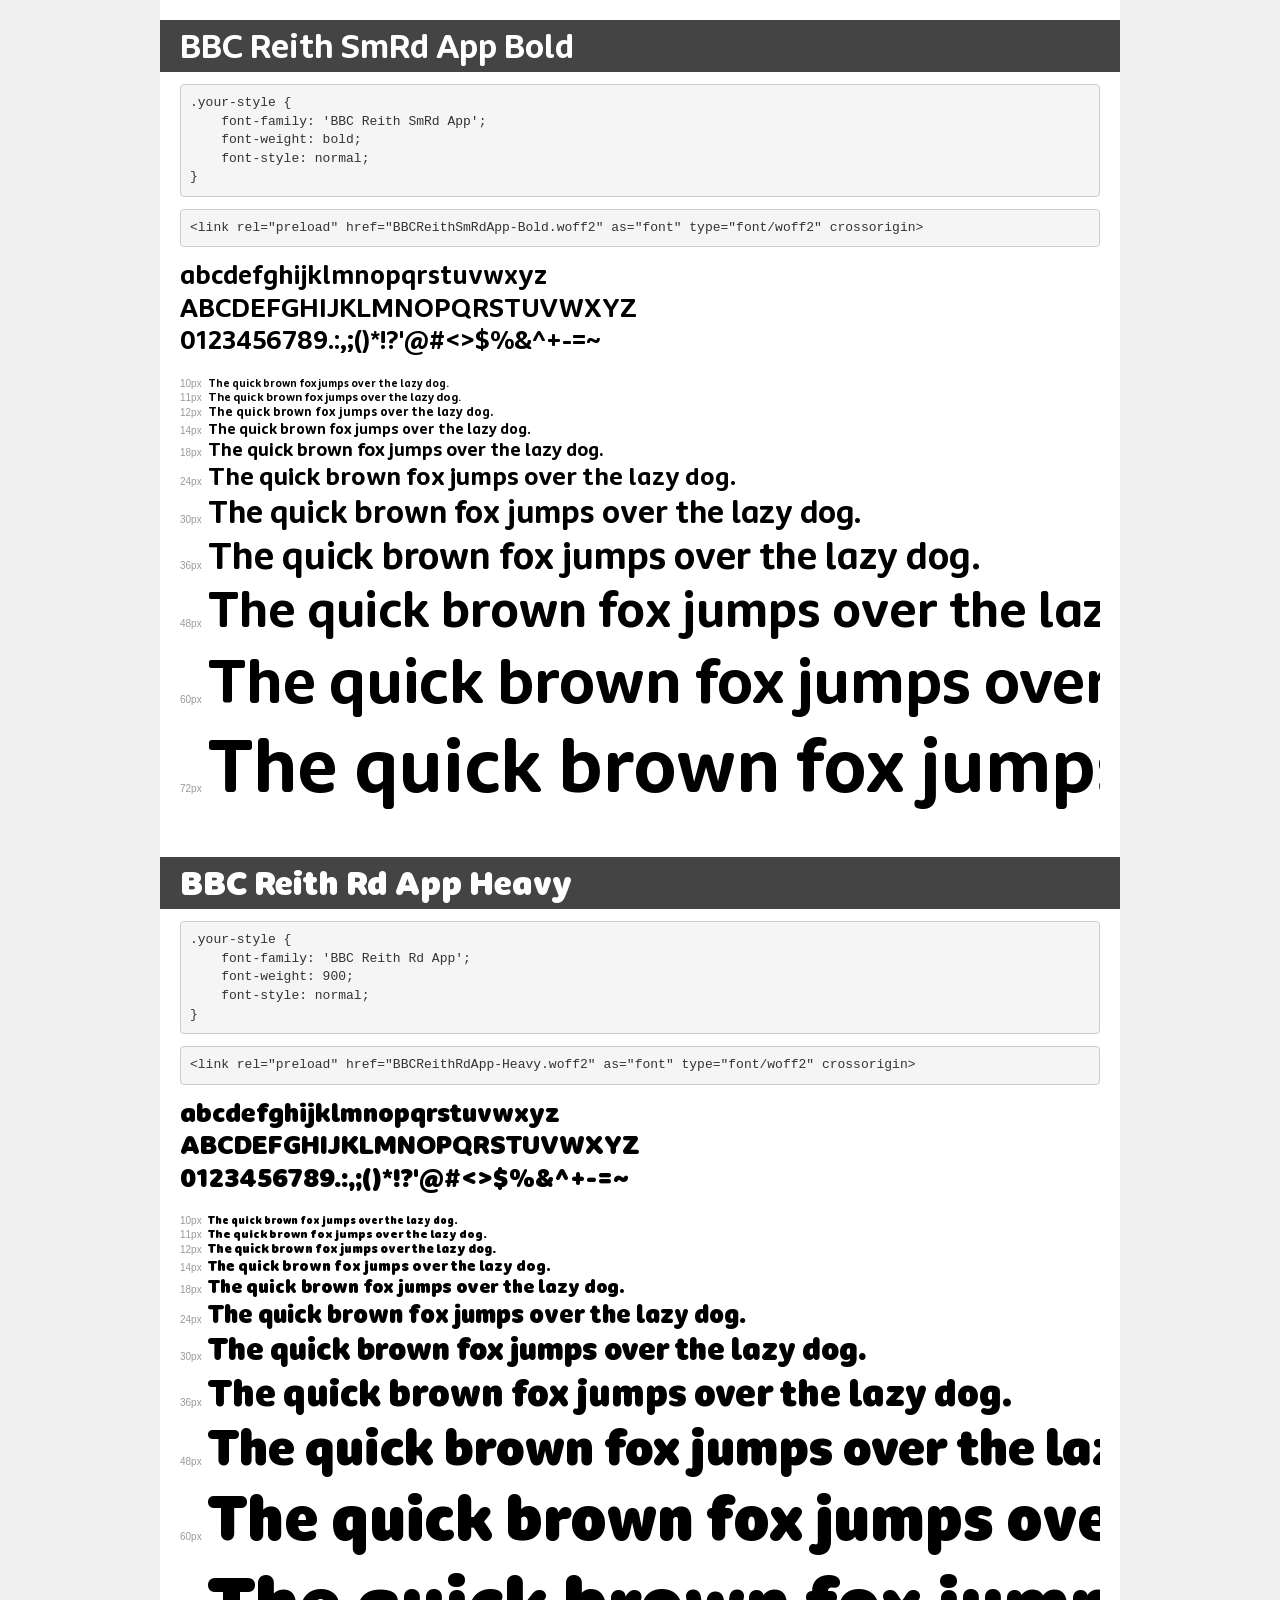
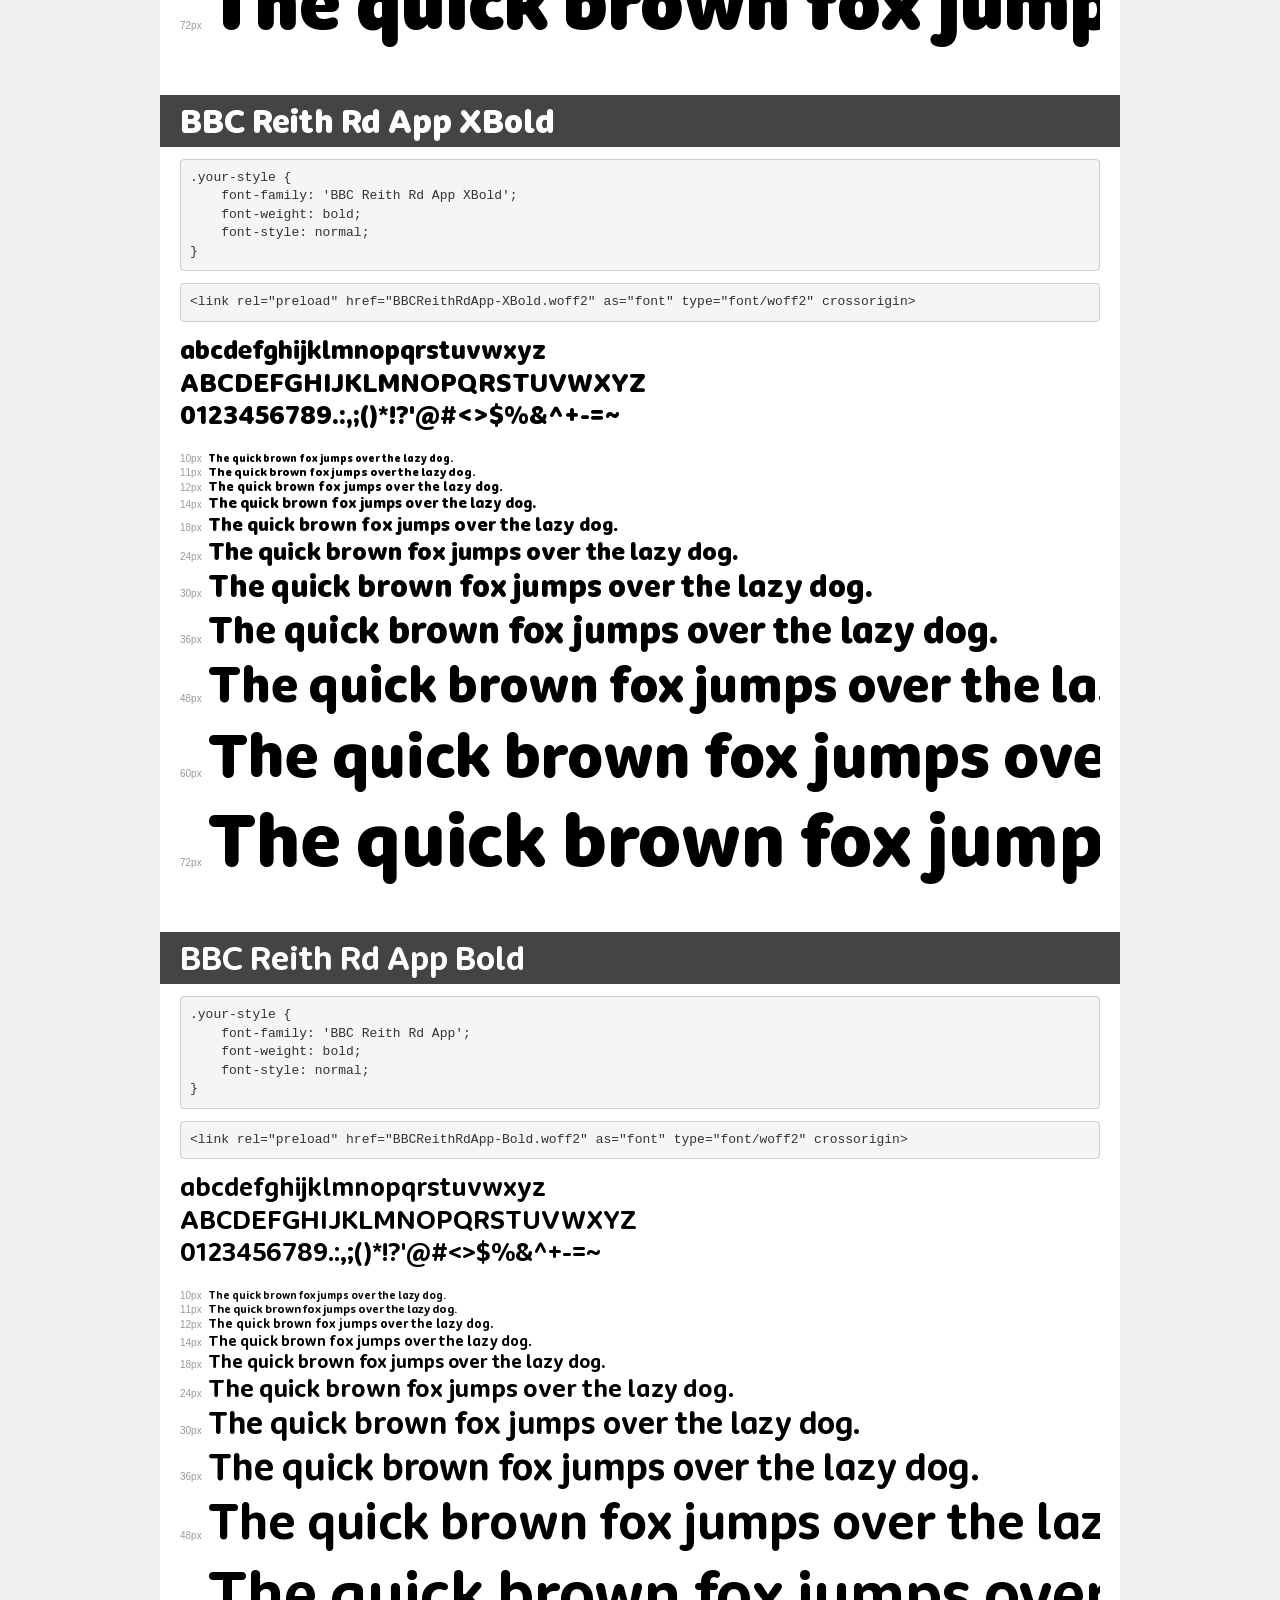
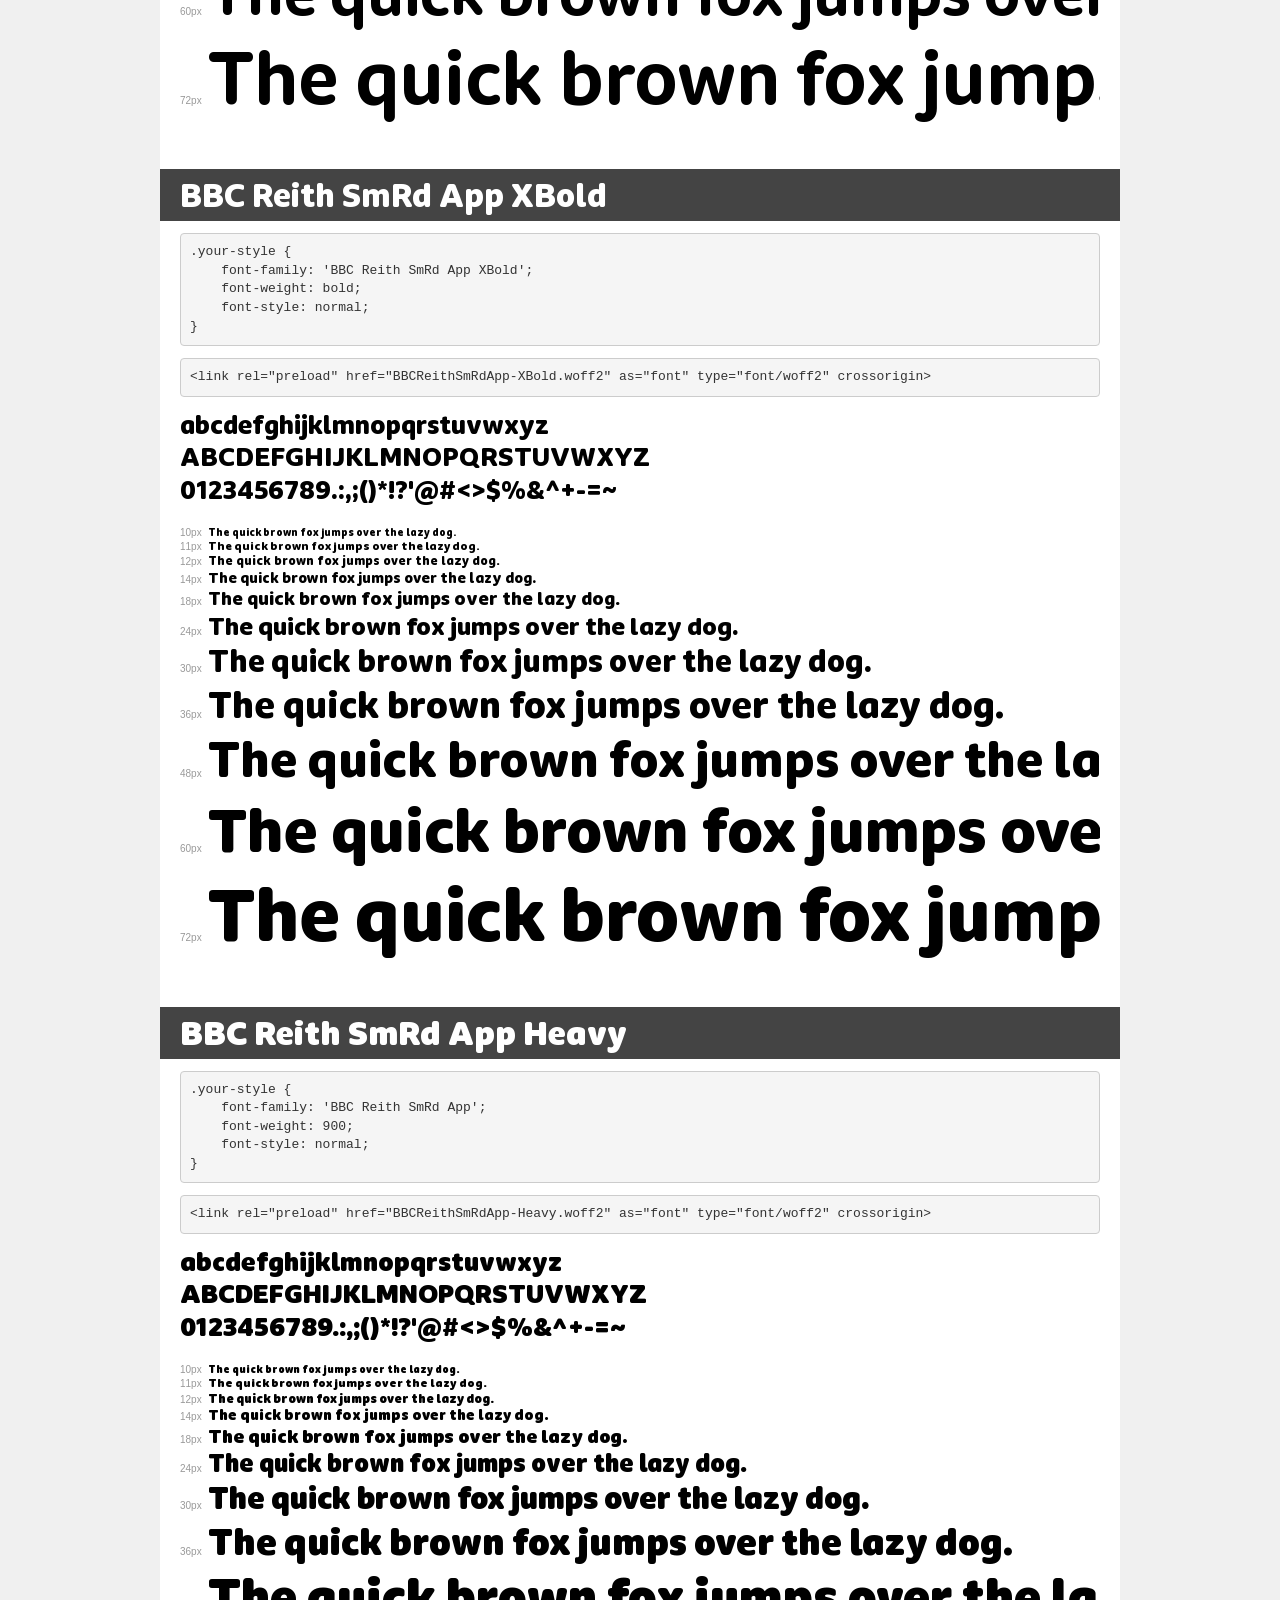
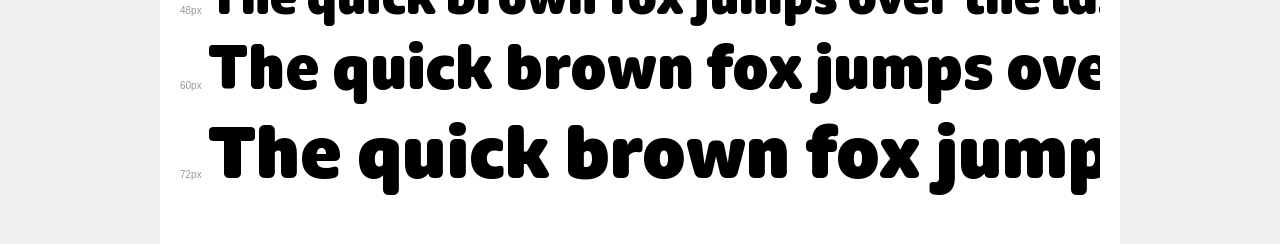
<file: final/demo.html>
<!DOCTYPE html>
<html lang="en">
<head>
    <meta charset="utf-8">
    <meta http-equiv="X-UA-Compatible" content="IE=edge">
    <meta name="viewport" content="width=device-width, initial-scale=1">
    <meta name="robots" content="noindex, noarchive">
    <meta name="format-detection" content="telephone=no">
    <title>Transfonter demo</title>
    <link href="stylesheet.css" rel="stylesheet">
    <style>
        /*
        http://meyerweb.com/eric/tools/css/reset/
        v2.0 | 20110126
        License: none (public domain)
        */
        html, body, div, span, applet, object, iframe,
        h1, h2, h3, h4, h5, h6, p, blockquote, pre,
        a, abbr, acronym, address, big, cite, code,
        del, dfn, em, img, ins, kbd, q, s, samp,
        small, strike, strong, sub, sup, tt, var,
        b, u, i, center,
        dl, dt, dd, ol, ul, li,
        fieldset, form, label, legend,
        table, caption, tbody, tfoot, thead, tr, th, td,
        article, aside, canvas, details, embed,
        figure, figcaption, footer, header, hgroup,
        menu, nav, output, ruby, section, summary,
        time, mark, audio, video {
            margin: 0;
            padding: 0;
            border: 0;
            font-size: 100%;
            font: inherit;
            vertical-align: baseline;
        }
        /* HTML5 display-role reset for older browsers */
        article, aside, details, figcaption, figure,
        footer, header, hgroup, menu, nav, section {
            display: block;
        }
        body {
            line-height: 1;
        }
        ol, ul {
            list-style: none;
        }
        blockquote, q {
            quotes: none;
        }
        blockquote:before, blockquote:after,
        q:before, q:after {
            content: '';
            content: none;
        }
        table {
            border-collapse: collapse;
            border-spacing: 0;
        }
        /* demo styles */
        body {
            background: #f0f0f0;
            color: #000;
        }
        .page {
            background: #fff;
            width: 920px;
            margin: 0 auto;
            padding: 20px 20px 0 20px;
            overflow: hidden;
        }
        .font-container {
            overflow-x: auto;
            overflow-y: hidden;
            margin-bottom: 40px;
            line-height: 1.3;
            white-space: nowrap;
            padding-bottom: 5px;
        }
        h1 {
            position: relative;
            background: #444;
            font-size: 32px;
            color: #fff;
            padding: 10px 20px;
            margin: 0 -20px 12px -20px;
        }
        .letters {
            font-size: 25px;
            margin-bottom: 20px;
        }
        .s10:before {
            content: '10px';
        }
        .s11:before {
            content: '11px';
        }
        .s12:before {
            content: '12px';
        }
        .s14:before {
            content: '14px';
        }
        .s18:before {
            content: '18px';
        }
        .s24:before {
            content: '24px';
        }
        .s30:before {
            content: '30px';
        }
        .s36:before {
            content: '36px';
        }
        .s48:before {
            content: '48px';
        }
        .s60:before {
            content: '60px';
        }
        .s72:before {
            content: '72px';
        }
        .s10:before, .s11:before, .s12:before, .s14:before,
        .s18:before, .s24:before, .s30:before, .s36:before,
        .s48:before, .s60:before, .s72:before {
            font-family: Arial, sans-serif;
            font-size: 10px;
            font-weight: normal;
            font-style: normal;
            color: #999;
            padding-right: 6px;
        }
        pre {
            display: block;
            padding: 9px;
            margin: 0 0 12px;
            font-family: Monaco, Menlo, Consolas, "Courier New", monospace;
            font-size: 13px;
            line-height: 1.428571429;
            color: #333;
            font-weight: normal;
            font-style: normal;
            background-color: #f5f5f5;
            border: 1px solid #ccc;
            overflow-x: auto;
            border-radius: 4px;
        }
        /* responsive */
        @media (max-width: 959px) {
            .page {
                width: auto;
                margin: 0;
            }
        }
    </style>
</head>
<body>
<div class="page">
    <div class="demo">
        <h1 style="font-family: 'BBC Reith SmRd App'; font-weight: bold; font-style: normal;">BBC Reith SmRd App Bold</h1>
        <pre title="Usage">.your-style {
    font-family: 'BBC Reith SmRd App';
    font-weight: bold;
    font-style: normal;
}</pre>
        <pre title="Preload (optional)">
&lt;link rel=&quot;preload&quot; href=&quot;BBCReithSmRdApp-Bold.woff2&quot; as=&quot;font&quot; type=&quot;font/woff2&quot; crossorigin&gt;</pre>
        <div class="font-container" style="font-family: 'BBC Reith SmRd App'; font-weight: bold; font-style: normal;">
            <p class="letters">
                abcdefghijklmnopqrstuvwxyz<br>
ABCDEFGHIJKLMNOPQRSTUVWXYZ<br>
                0123456789.:,;()*!?'@#&lt;&gt;$%&^+-=~
            </p>
            <p class="s10" style="font-size: 10px;">The quick brown fox jumps over the lazy dog.</p>
            <p class="s11" style="font-size: 11px;">The quick brown fox jumps over the lazy dog.</p>
            <p class="s12" style="font-size: 12px;">The quick brown fox jumps over the lazy dog.</p>
            <p class="s14" style="font-size: 14px;">The quick brown fox jumps over the lazy dog.</p>
            <p class="s18" style="font-size: 18px;">The quick brown fox jumps over the lazy dog.</p>
            <p class="s24" style="font-size: 24px;">The quick brown fox jumps over the lazy dog.</p>
            <p class="s30" style="font-size: 30px;">The quick brown fox jumps over the lazy dog.</p>
            <p class="s36" style="font-size: 36px;">The quick brown fox jumps over the lazy dog.</p>
            <p class="s48" style="font-size: 48px;">The quick brown fox jumps over the lazy dog.</p>
            <p class="s60" style="font-size: 60px;">The quick brown fox jumps over the lazy dog.</p>
            <p class="s72" style="font-size: 72px;">The quick brown fox jumps over the lazy dog.</p>
        </div>
    </div>

    <div class="demo">
        <h1 style="font-family: 'BBC Reith Rd App'; font-weight: 900; font-style: normal;">BBC Reith Rd App Heavy</h1>
        <pre title="Usage">.your-style {
    font-family: 'BBC Reith Rd App';
    font-weight: 900;
    font-style: normal;
}</pre>
        <pre title="Preload (optional)">
&lt;link rel=&quot;preload&quot; href=&quot;BBCReithRdApp-Heavy.woff2&quot; as=&quot;font&quot; type=&quot;font/woff2&quot; crossorigin&gt;</pre>
        <div class="font-container" style="font-family: 'BBC Reith Rd App'; font-weight: 900; font-style: normal;">
            <p class="letters">
                abcdefghijklmnopqrstuvwxyz<br>
ABCDEFGHIJKLMNOPQRSTUVWXYZ<br>
                0123456789.:,;()*!?'@#&lt;&gt;$%&^+-=~
            </p>
            <p class="s10" style="font-size: 10px;">The quick brown fox jumps over the lazy dog.</p>
            <p class="s11" style="font-size: 11px;">The quick brown fox jumps over the lazy dog.</p>
            <p class="s12" style="font-size: 12px;">The quick brown fox jumps over the lazy dog.</p>
            <p class="s14" style="font-size: 14px;">The quick brown fox jumps over the lazy dog.</p>
            <p class="s18" style="font-size: 18px;">The quick brown fox jumps over the lazy dog.</p>
            <p class="s24" style="font-size: 24px;">The quick brown fox jumps over the lazy dog.</p>
            <p class="s30" style="font-size: 30px;">The quick brown fox jumps over the lazy dog.</p>
            <p class="s36" style="font-size: 36px;">The quick brown fox jumps over the lazy dog.</p>
            <p class="s48" style="font-size: 48px;">The quick brown fox jumps over the lazy dog.</p>
            <p class="s60" style="font-size: 60px;">The quick brown fox jumps over the lazy dog.</p>
            <p class="s72" style="font-size: 72px;">The quick brown fox jumps over the lazy dog.</p>
        </div>
    </div>

    <div class="demo">
        <h1 style="font-family: 'BBC Reith Rd App XBold'; font-weight: bold; font-style: normal;">BBC Reith Rd App XBold</h1>
        <pre title="Usage">.your-style {
    font-family: 'BBC Reith Rd App XBold';
    font-weight: bold;
    font-style: normal;
}</pre>
        <pre title="Preload (optional)">
&lt;link rel=&quot;preload&quot; href=&quot;BBCReithRdApp-XBold.woff2&quot; as=&quot;font&quot; type=&quot;font/woff2&quot; crossorigin&gt;</pre>
        <div class="font-container" style="font-family: 'BBC Reith Rd App XBold'; font-weight: bold; font-style: normal;">
            <p class="letters">
                abcdefghijklmnopqrstuvwxyz<br>
ABCDEFGHIJKLMNOPQRSTUVWXYZ<br>
                0123456789.:,;()*!?'@#&lt;&gt;$%&^+-=~
            </p>
            <p class="s10" style="font-size: 10px;">The quick brown fox jumps over the lazy dog.</p>
            <p class="s11" style="font-size: 11px;">The quick brown fox jumps over the lazy dog.</p>
            <p class="s12" style="font-size: 12px;">The quick brown fox jumps over the lazy dog.</p>
            <p class="s14" style="font-size: 14px;">The quick brown fox jumps over the lazy dog.</p>
            <p class="s18" style="font-size: 18px;">The quick brown fox jumps over the lazy dog.</p>
            <p class="s24" style="font-size: 24px;">The quick brown fox jumps over the lazy dog.</p>
            <p class="s30" style="font-size: 30px;">The quick brown fox jumps over the lazy dog.</p>
            <p class="s36" style="font-size: 36px;">The quick brown fox jumps over the lazy dog.</p>
            <p class="s48" style="font-size: 48px;">The quick brown fox jumps over the lazy dog.</p>
            <p class="s60" style="font-size: 60px;">The quick brown fox jumps over the lazy dog.</p>
            <p class="s72" style="font-size: 72px;">The quick brown fox jumps over the lazy dog.</p>
        </div>
    </div>

    <div class="demo">
        <h1 style="font-family: 'BBC Reith Rd App'; font-weight: bold; font-style: normal;">BBC Reith Rd App Bold</h1>
        <pre title="Usage">.your-style {
    font-family: 'BBC Reith Rd App';
    font-weight: bold;
    font-style: normal;
}</pre>
        <pre title="Preload (optional)">
&lt;link rel=&quot;preload&quot; href=&quot;BBCReithRdApp-Bold.woff2&quot; as=&quot;font&quot; type=&quot;font/woff2&quot; crossorigin&gt;</pre>
        <div class="font-container" style="font-family: 'BBC Reith Rd App'; font-weight: bold; font-style: normal;">
            <p class="letters">
                abcdefghijklmnopqrstuvwxyz<br>
ABCDEFGHIJKLMNOPQRSTUVWXYZ<br>
                0123456789.:,;()*!?'@#&lt;&gt;$%&^+-=~
            </p>
            <p class="s10" style="font-size: 10px;">The quick brown fox jumps over the lazy dog.</p>
            <p class="s11" style="font-size: 11px;">The quick brown fox jumps over the lazy dog.</p>
            <p class="s12" style="font-size: 12px;">The quick brown fox jumps over the lazy dog.</p>
            <p class="s14" style="font-size: 14px;">The quick brown fox jumps over the lazy dog.</p>
            <p class="s18" style="font-size: 18px;">The quick brown fox jumps over the lazy dog.</p>
            <p class="s24" style="font-size: 24px;">The quick brown fox jumps over the lazy dog.</p>
            <p class="s30" style="font-size: 30px;">The quick brown fox jumps over the lazy dog.</p>
            <p class="s36" style="font-size: 36px;">The quick brown fox jumps over the lazy dog.</p>
            <p class="s48" style="font-size: 48px;">The quick brown fox jumps over the lazy dog.</p>
            <p class="s60" style="font-size: 60px;">The quick brown fox jumps over the lazy dog.</p>
            <p class="s72" style="font-size: 72px;">The quick brown fox jumps over the lazy dog.</p>
        </div>
    </div>

    <div class="demo">
        <h1 style="font-family: 'BBC Reith SmRd App XBold'; font-weight: bold; font-style: normal;">BBC Reith SmRd App XBold</h1>
        <pre title="Usage">.your-style {
    font-family: 'BBC Reith SmRd App XBold';
    font-weight: bold;
    font-style: normal;
}</pre>
        <pre title="Preload (optional)">
&lt;link rel=&quot;preload&quot; href=&quot;BBCReithSmRdApp-XBold.woff2&quot; as=&quot;font&quot; type=&quot;font/woff2&quot; crossorigin&gt;</pre>
        <div class="font-container" style="font-family: 'BBC Reith SmRd App XBold'; font-weight: bold; font-style: normal;">
            <p class="letters">
                abcdefghijklmnopqrstuvwxyz<br>
ABCDEFGHIJKLMNOPQRSTUVWXYZ<br>
                0123456789.:,;()*!?'@#&lt;&gt;$%&^+-=~
            </p>
            <p class="s10" style="font-size: 10px;">The quick brown fox jumps over the lazy dog.</p>
            <p class="s11" style="font-size: 11px;">The quick brown fox jumps over the lazy dog.</p>
            <p class="s12" style="font-size: 12px;">The quick brown fox jumps over the lazy dog.</p>
            <p class="s14" style="font-size: 14px;">The quick brown fox jumps over the lazy dog.</p>
            <p class="s18" style="font-size: 18px;">The quick brown fox jumps over the lazy dog.</p>
            <p class="s24" style="font-size: 24px;">The quick brown fox jumps over the lazy dog.</p>
            <p class="s30" style="font-size: 30px;">The quick brown fox jumps over the lazy dog.</p>
            <p class="s36" style="font-size: 36px;">The quick brown fox jumps over the lazy dog.</p>
            <p class="s48" style="font-size: 48px;">The quick brown fox jumps over the lazy dog.</p>
            <p class="s60" style="font-size: 60px;">The quick brown fox jumps over the lazy dog.</p>
            <p class="s72" style="font-size: 72px;">The quick brown fox jumps over the lazy dog.</p>
        </div>
    </div>

    <div class="demo">
        <h1 style="font-family: 'BBC Reith SmRd App'; font-weight: 900; font-style: normal;">BBC Reith SmRd App Heavy</h1>
        <pre title="Usage">.your-style {
    font-family: 'BBC Reith SmRd App';
    font-weight: 900;
    font-style: normal;
}</pre>
        <pre title="Preload (optional)">
&lt;link rel=&quot;preload&quot; href=&quot;BBCReithSmRdApp-Heavy.woff2&quot; as=&quot;font&quot; type=&quot;font/woff2&quot; crossorigin&gt;</pre>
        <div class="font-container" style="font-family: 'BBC Reith SmRd App'; font-weight: 900; font-style: normal;">
            <p class="letters">
                abcdefghijklmnopqrstuvwxyz<br>
ABCDEFGHIJKLMNOPQRSTUVWXYZ<br>
                0123456789.:,;()*!?'@#&lt;&gt;$%&^+-=~
            </p>
            <p class="s10" style="font-size: 10px;">The quick brown fox jumps over the lazy dog.</p>
            <p class="s11" style="font-size: 11px;">The quick brown fox jumps over the lazy dog.</p>
            <p class="s12" style="font-size: 12px;">The quick brown fox jumps over the lazy dog.</p>
            <p class="s14" style="font-size: 14px;">The quick brown fox jumps over the lazy dog.</p>
            <p class="s18" style="font-size: 18px;">The quick brown fox jumps over the lazy dog.</p>
            <p class="s24" style="font-size: 24px;">The quick brown fox jumps over the lazy dog.</p>
            <p class="s30" style="font-size: 30px;">The quick brown fox jumps over the lazy dog.</p>
            <p class="s36" style="font-size: 36px;">The quick brown fox jumps over the lazy dog.</p>
            <p class="s48" style="font-size: 48px;">The quick brown fox jumps over the lazy dog.</p>
            <p class="s60" style="font-size: 60px;">The quick brown fox jumps over the lazy dog.</p>
            <p class="s72" style="font-size: 72px;">The quick brown fox jumps over the lazy dog.</p>
        </div>
    </div>

</div>
</body>
</html>
</file>
<file: final/stylesheet.css>
@font-face {
    font-family: 'BBC Reith SmRd App';
    src: url('BBCReithSmRdApp-Bold.eot');
    src: local('BBC Reith SmRd App Bold'), local('BBCReithSmRdApp-Bold'),
        url('BBCReithSmRdApp-Bold.eot?#iefix') format('embedded-opentype'),
        url('BBCReithSmRdApp-Bold.woff2') format('woff2'),
        url('BBCReithSmRdApp-Bold.woff') format('woff'),
        url('BBCReithSmRdApp-Bold.ttf') format('truetype');
    font-weight: bold;
    font-style: normal;
    font-display: swap;
}

@font-face {
    font-family: 'BBC Reith Rd App';
    src: url('BBCReithRdApp-Heavy.eot');
    src: local('BBC Reith Rd App Heavy'), local('BBCReithRdApp-Heavy'),
        url('BBCReithRdApp-Heavy.eot?#iefix') format('embedded-opentype'),
        url('BBCReithRdApp-Heavy.woff2') format('woff2'),
        url('BBCReithRdApp-Heavy.woff') format('woff'),
        url('BBCReithRdApp-Heavy.ttf') format('truetype');
    font-weight: 900;
    font-style: normal;
    font-display: swap;
}

@font-face {
    font-family: 'BBC Reith Rd App XBold';
    src: url('BBCReithRdApp-XBold.eot');
    src: local('BBC Reith Rd App XBold'), local('BBCReithRdApp-XBold'),
        url('BBCReithRdApp-XBold.eot?#iefix') format('embedded-opentype'),
        url('BBCReithRdApp-XBold.woff2') format('woff2'),
        url('BBCReithRdApp-XBold.woff') format('woff'),
        url('BBCReithRdApp-XBold.ttf') format('truetype');
    font-weight: bold;
    font-style: normal;
    font-display: swap;
}

@font-face {
    font-family: 'BBC Reith Rd App';
    src: url('BBCReithRdApp-Bold.eot');
    src: local('BBC Reith Rd App Bold'), local('BBCReithRdApp-Bold'),
        url('BBCReithRdApp-Bold.eot?#iefix') format('embedded-opentype'),
        url('BBCReithRdApp-Bold.woff2') format('woff2'),
        url('BBCReithRdApp-Bold.woff') format('woff'),
        url('BBCReithRdApp-Bold.ttf') format('truetype');
    font-weight: bold;
    font-style: normal;
    font-display: swap;
}

@font-face {
    font-family: 'BBC Reith SmRd App XBold';
    src: url('BBCReithSmRdApp-XBold.eot');
    src: local('BBC Reith SmRd App XBold'), local('BBCReithSmRdApp-XBold'),
        url('BBCReithSmRdApp-XBold.eot?#iefix') format('embedded-opentype'),
        url('BBCReithSmRdApp-XBold.woff2') format('woff2'),
        url('BBCReithSmRdApp-XBold.woff') format('woff'),
        url('BBCReithSmRdApp-XBold.ttf') format('truetype');
    font-weight: bold;
    font-style: normal;
    font-display: swap;
}

@font-face {
    font-family: 'BBC Reith SmRd App';
    src: url('BBCReithSmRdApp-Heavy.eot');
    src: local('BBC Reith SmRd App Heavy'), local('BBCReithSmRdApp-Heavy'),
        url('BBCReithSmRdApp-Heavy.eot?#iefix') format('embedded-opentype'),
        url('BBCReithSmRdApp-Heavy.woff2') format('woff2'),
        url('BBCReithSmRdApp-Heavy.woff') format('woff'),
        url('BBCReithSmRdApp-Heavy.ttf') format('truetype');
    font-weight: 900;
    font-style: normal;
    font-display: swap;
}
</file>
